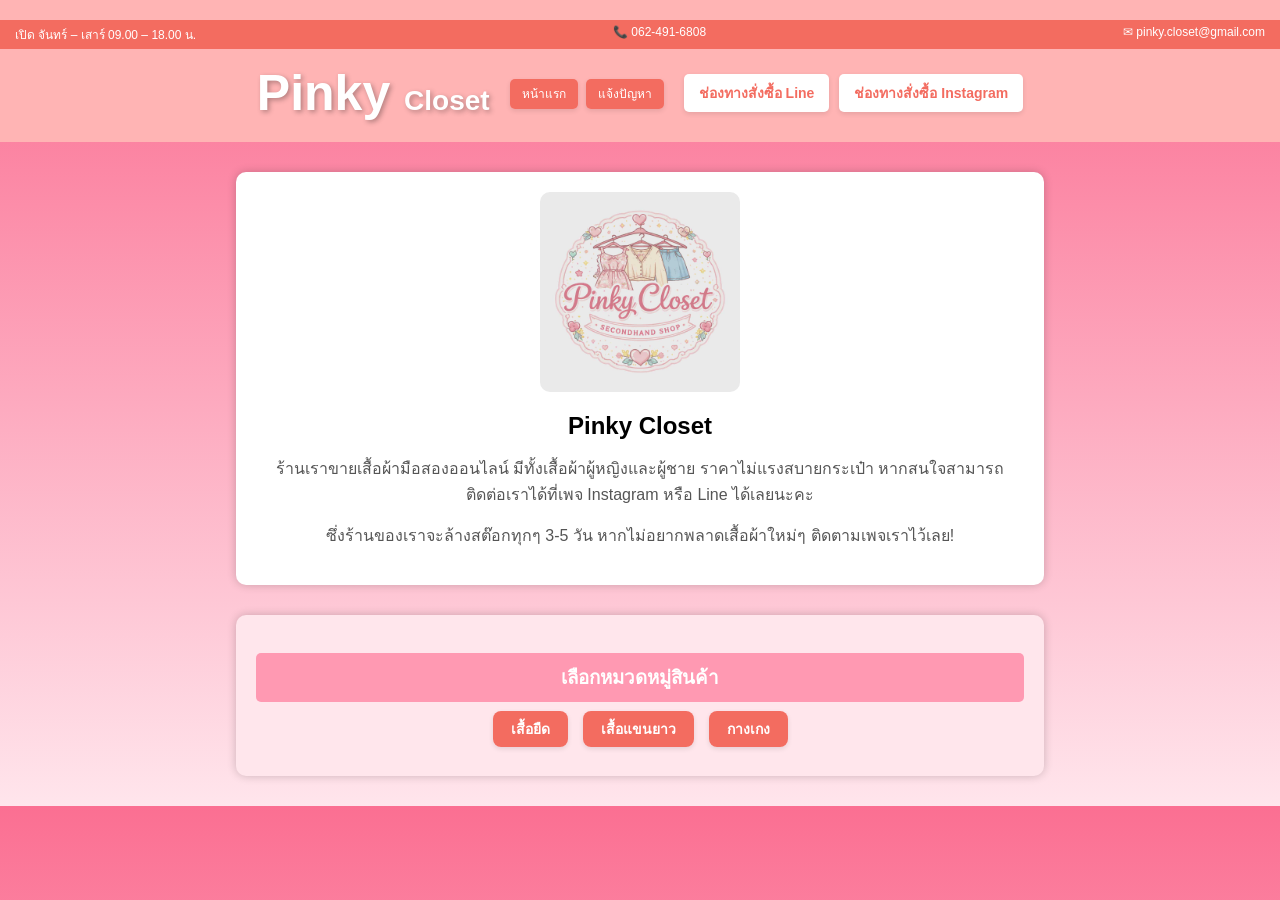
<file: index.html>
<!DOCTYPE html>
<html lang="th">
<head>
  <meta charset="UTF-8">
  <meta name="viewport" content="width=device-width, initial-scale=1.0">
  <link rel="stylesheet" href="styles24.css">
  <title>Pinky Closet</title>
</head>
<body>

<header>
  <div class="top-bar">
    <span>เปิด จันทร์ – เสาร์ 09.00 – 18.00 น.</span>
    <span>📞 062-491-6808</span>
    <span>✉ pinky.closet@gmail.com</span>
  </div>

  <div class="navbar">
    <div class="logo">
      Pinky <span>Closet</span>
    </div>

    <ul class="menu">
      <li><a href="#" class="btn-solid">หน้าแรก</a></li>
      <li><a href="https://6840215104-boop.github.io/pinkycloset/report" class="btn-solid">แจ้งปัญหา</a></li>
    </ul>

    <div class="nav-buttons">
      <a href="https://line.me/ti/p/G8GNcJH4ya" class="btn-solid">ช่องทางสั่งซื้อ Line</a>
      <a href="https://www.instagram.com/pinky_closet2" class="btn-solid">ช่องทางสั่งซื้อ Instagram</a>
    </div>
</header>

  <section class="profile">
    <img src="pinkycloset.jpg" alt="pinkycloset" width="427" height="274" border="0">
    <h2>Pinky Closet</h2>
    <p>ร้านเราขายเสื้อผ้ามือสองออนไลน์ มีทั้งเสื้อผ้าผู้หญิงและผู้ชาย ราคาไม่แรงสบายกระเป๋า หากสนใจสามารถติดต่อเราได้ที่เพจ Instagram หรือ Line ได้เลยนะคะ </p>
    <p>ซึ่งร้านของเราจะล้างสต๊อกทุกๆ 3-5 วัน หากไม่อยากพลาดเสื้อผ้าใหม่ๆ ติดตามเพจเราไว้เลย!</p>
  </section>

  <section class="product-menu">
    <h3>เลือกหมวดหมู่สินค้า</h3>
    <ul>
      <li><a href="https://6840215104-boop.github.io/pinkycloset/tshirt">เสื้อยืด</a></li>
      <li><a href="https://6840215104-boop.github.io/pinkycloset/long">เสื้อแขนยาว</a></li>
      <li><a href="https://6840215104-boop.github.io/pinkycloset/pants">กางเกง</a></li>
    </ul>
  </section>

</body>
</html>
</file>
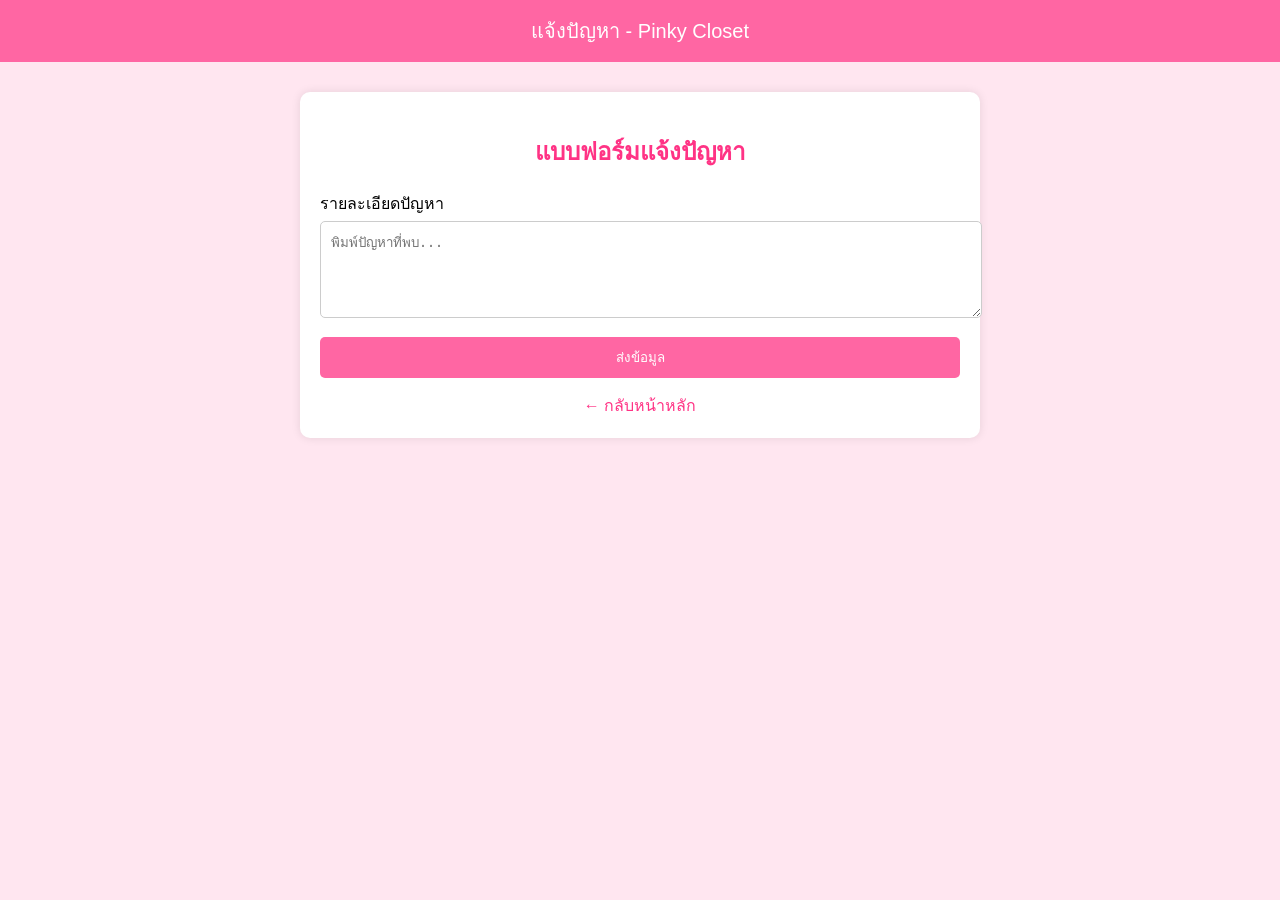
<file: index11.html>
<!DOCTYPE html>
<html lang="th">
<head>
  <meta charset="UTF-8">
  <meta name="viewport" content="width=device-width, initial-scale=1.0">
  <title>แจ้งปัญหา - Pinky Closet</title>

  <style>
    body{
      font-family: Arial, sans-serif;
      background-color: #ffe6f0;
      margin: 0;
      padding: 0;
    }
    
    header{
      background-color: #ff66a3;
      color: white;
      padding: 15px;
      text-align: center;
      font-size: 20px;
    }

    .container{
      width: 50%;
      margin: 30px auto;
      background: white;
      padding: 20px;
      border-radius: 10px;
      box-shadow: 0 0 10px rgba(0,0,0,0.1);
    }

    h2{
      text-align: center;
      color: #ff3385;
    }

    label{
      display: block;
      margin-top: 10px;
    }

    textarea{
      width: 100%;
      padding: 10px;
      margin-top: 5px;
      border-radius: 5px;
      border: 1px solid #ccc;
    }

    button{
      margin-top: 15px;
      width: 100%;
      padding: 10px;
      background-color: #ff66a3;
      color: white;
      border: none;
      border-radius: 5px;
      cursor: pointer;
    }

    button:hover{
      background-color: #ff3385;
    }

    .success{
      margin-top: 15px;
      text-align: center;
      color: green;
      display: none;
      font-weight: bold;
    }

    .back{
      display: block;
      text-align: center;
      margin-top: 15px;
    }

    .back a{
      color: #ff3385;
      text-decoration: none;
    }
  </style>
</head>

<body>

<header>
  แจ้งปัญหา - Pinky Closet
</header>

<div class="container">
  <h2>แบบฟอร์มแจ้งปัญหา</h2>

  <form>
    <label>รายละเอียดปัญหา</label>
  <textarea id="problem" rows="5" placeholder="พิมพ์ปัญหาที่พบ..."></textarea>

  <button type="button" onclick="checkForm()">
    ส่งข้อมูล
  </button>
  
  <script>
  function checkForm() {
    var text = document.getElementById("problem").value;
    if (text.trim() === "") {
      alert("กรุณากรอกข้อมูลก่อนนะคะ");
      } else {
      window.location.href = "https://6840215104-boop.github.io/pinkycloset/index12";
      }
    }
  </script>
  </form>

  <div class="back">
    <a href="https://6840215104-boop.github.io/pinkycloset/">← กลับหน้าหลัก</a>
  </div>
</div>

<script>
  function showMessage() {
    document.getElementById("successMsg").style.display = "block";
  }
</script>

</body>
</html>
</file>
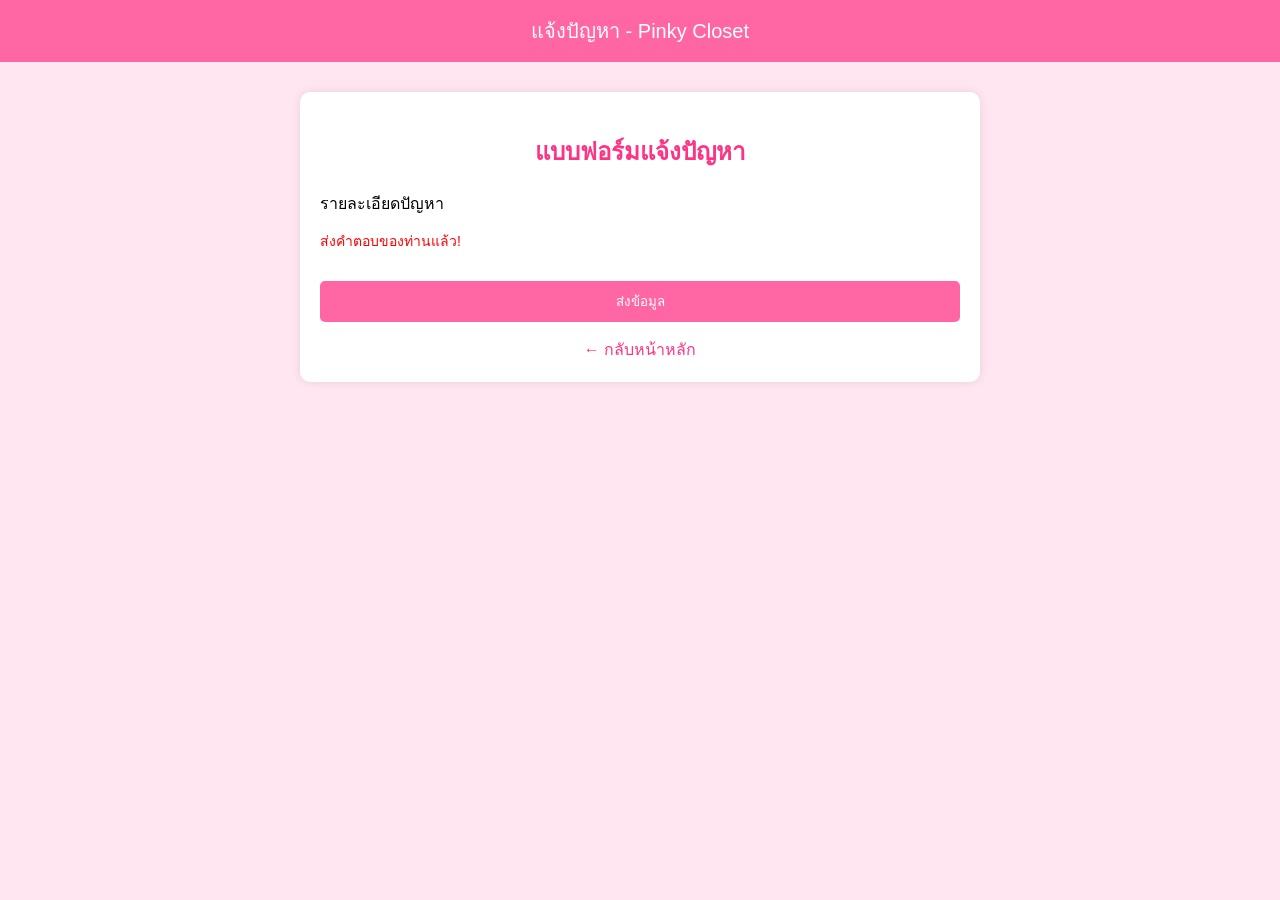
<file: index12.html>
<!DOCTYPE html>
<html lang="th">
<head>
  <meta charset="UTF-8">
  <meta name="viewport" content="width=device-width, initial-scale=1.0">
  <title>แจ้งปัญหา - Pinky Closet</title>
  
  <style>
    body{
      font-family: Arial, sans-serif;
      background-color: #ffe6f0;
      margin: 0;
      padding: 0;
    }
    
    header{
      background-color: #ff66a3;
      color: white;
      padding: 15px;
      text-align: center;
      font-size: 20px;
    }

    .container{
      width: 50%;
      margin: 30px auto;
      background: white;
      padding: 20px;
      border-radius: 10px;
      box-shadow: 0 0 10px rgba(0,0,0,0.1);
    }

    h2{
      text-align: center;
      color: #ff3385;
    }

    label{
      display: block;
      margin-top: 10px;
    }
    
    button{
      margin-top: 15px;
      width: 100%;
      padding: 10px;
      background-color: #ff66a3;
      color: white;
      border: none;
      border-radius: 5px;
      cursor: pointer;
    }

    button:hover{
      background-color: #ff3385;
    }

    .success{
      margin-top: 15px;
      text-align: center;
      color: green;
      display: none;
      font-weight: bold;
    }

    .back{
      display: block;
      text-align: center;
      margin-top: 15px;
    }

    .back a{
      color: #ff3385;
      text-decoration: none;
    }
  </style>
</head>

<body>

<header>
  แจ้งปัญหา - Pinky Closet
</header>

<div class="container">
  <h2>แบบฟอร์มแจ้งปัญหา</h2>

  <form>
    <label>รายละเอียดปัญหา</label>
      <p style="color: red; font-size: 14px;">
        ส่งคำตอบของท่านแล้ว!
      </p>

    <button type="button" onclick="showMessage()">
      ส่งข้อมูล
    </button>

    <!-- ข้อความแสดงผล -->
    <p id="successMsg" class="success">
      ✅ ส่งข้อมูลเรียบร้อยแล้ว ขอบคุณนะคะ 💕
    </p>
  </form>

  <div class="back">
    <a href="https://6840215104-boop.github.io/pinkycloset/">← กลับหน้าหลัก</a>
  </div>
</div>

<script>
  function showMessage() {
    document.getElementById("successMsg").style.display = "block";
  }
</script>

</body>
</html>
</file>
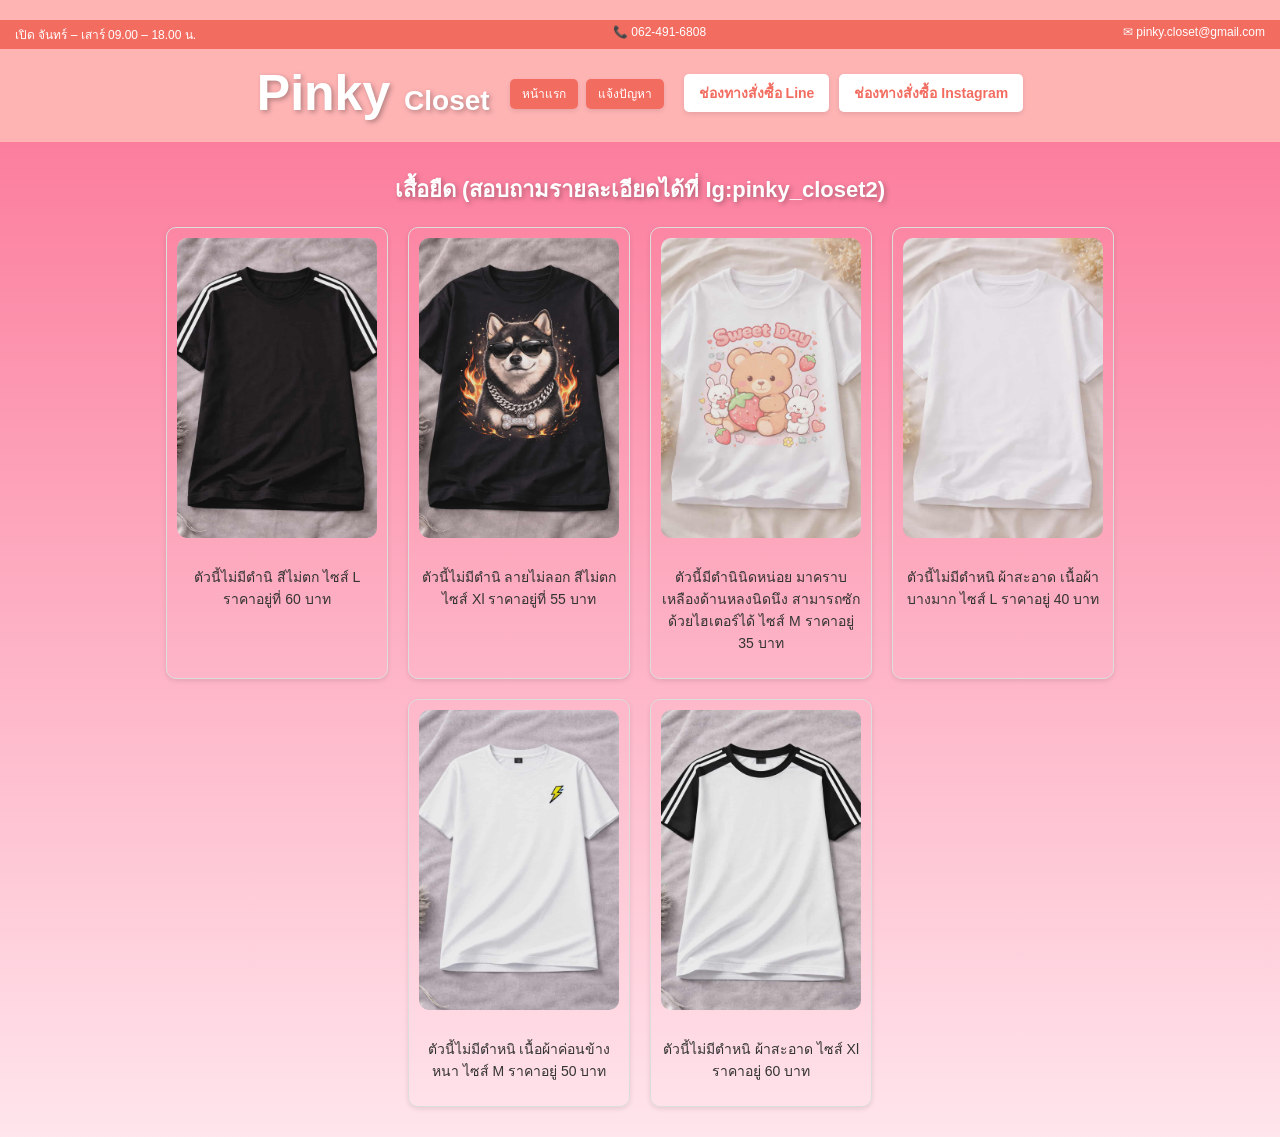
<file: index2.html>
<!DOCTYPE html>
<html lang="th">
<head>
  <meta charset="UTF-8">
  <meta name="viewport" content="width=device-width, initial-scale=1.0">
  <link rel="stylesheet" href="styles25.css">
  <title>Pinky Closet</title>
</head>
<body>

<header>
  <div class="top-bar">
    <span>เปิด จันทร์ – เสาร์ 09.00 – 18.00 น.</span>
    <span>📞 062-491-6808</span>
    <span>✉ pinky.closet@gmail.com</span>
  </div>

  <div class="navbar">
    <div class="logo">
      Pinky <span>Closet</span>
    </div>

    <ul class="menu">
      <li><a href="https://6840215104-boop.github.io/pinkycloset/" class="btn-solid">หน้าแรก</a></li>
      <li><a href="#" class="btn-solid">แจ้งปัญหา</a></li>
    </ul>

    <div class="nav-buttons">
      <a href="https://line.me/ti/p/G8GNcJH4ya" class="btn-solid">ช่องทางสั่งซื้อ Line</a>
      <a href="https://www.instagram.com/pinky_closet2" class="btn-solid">ช่องทางสั่งซื้อ Instagram</a>
    </div>
</header>

  <section class="product-section">
    <h2>เสื้อยืด (สอบถามรายละเอียดได้ที่ Ig:pinky_closet2)</h2>
    <div class="product-grid">
      <div class="product-card">
        <img src="black1.jfif" alt="เสื้อยืดสีดำ">
        <p>ตัวนี้ไม่มีตำนิ สีไม่ตก ไซส์ L ราคาอยู่ที่ 60 บาท</p>
      </div>
      <div class="product-card">
        <img src="black2.jfif" alt="เสื้อยืดสีดำ">
        <p>ตัวนี้ไม่มีตำนิ ลายไม่ลอก สีไม่ตก ไซส์ Xl ราคาอยู่ที่ 55 บาท</p>
      </div>
      <div class="product-card">
        <img src="white1.jfif" alt="เสื้อยืดสีขาว">
        <p>ตัวนี้มีตำนินิดหน่อย มาคราบเหลืองด้านหลงนิดนึง สามารถซักด้วยไฮเตอร์ได้ ไซส์ M ราคาอยู่ 35 บาท</p>
      </div>
      <div class="product-card">
        <img src="white2.jfif" alt="เสื้อยืดสีขาว">
        <p>ตัวนี้ไม่มีตำหนิ ผ้าสะอาด เนื้อผ้าบางมาก ไซส์ L ราคาอยู่ 40 บาท</p>
      </div>
      <div class="product-card">
        <img src="white3.jfif" alt="เสื้อยืดสีขาว">
        <p>ตัวนี้ไม่มีตำหนิ เนื้อผ้าค่อนข้างหนา ไซส์ M ราคาอยู่ 50 บาท</p>
      </div>
      <div class="product-card">
        <img src="white4.jfif" alt="เสื้อยืดสีขาว">
        <p>ตัวนี้ไม่มีตำหนิ ผ้าสะอาด ไซส์ Xl ราคาอยู่ 60 บาท</p>
      </div>
    </div>
  </section>

</body>
</html>
</file>
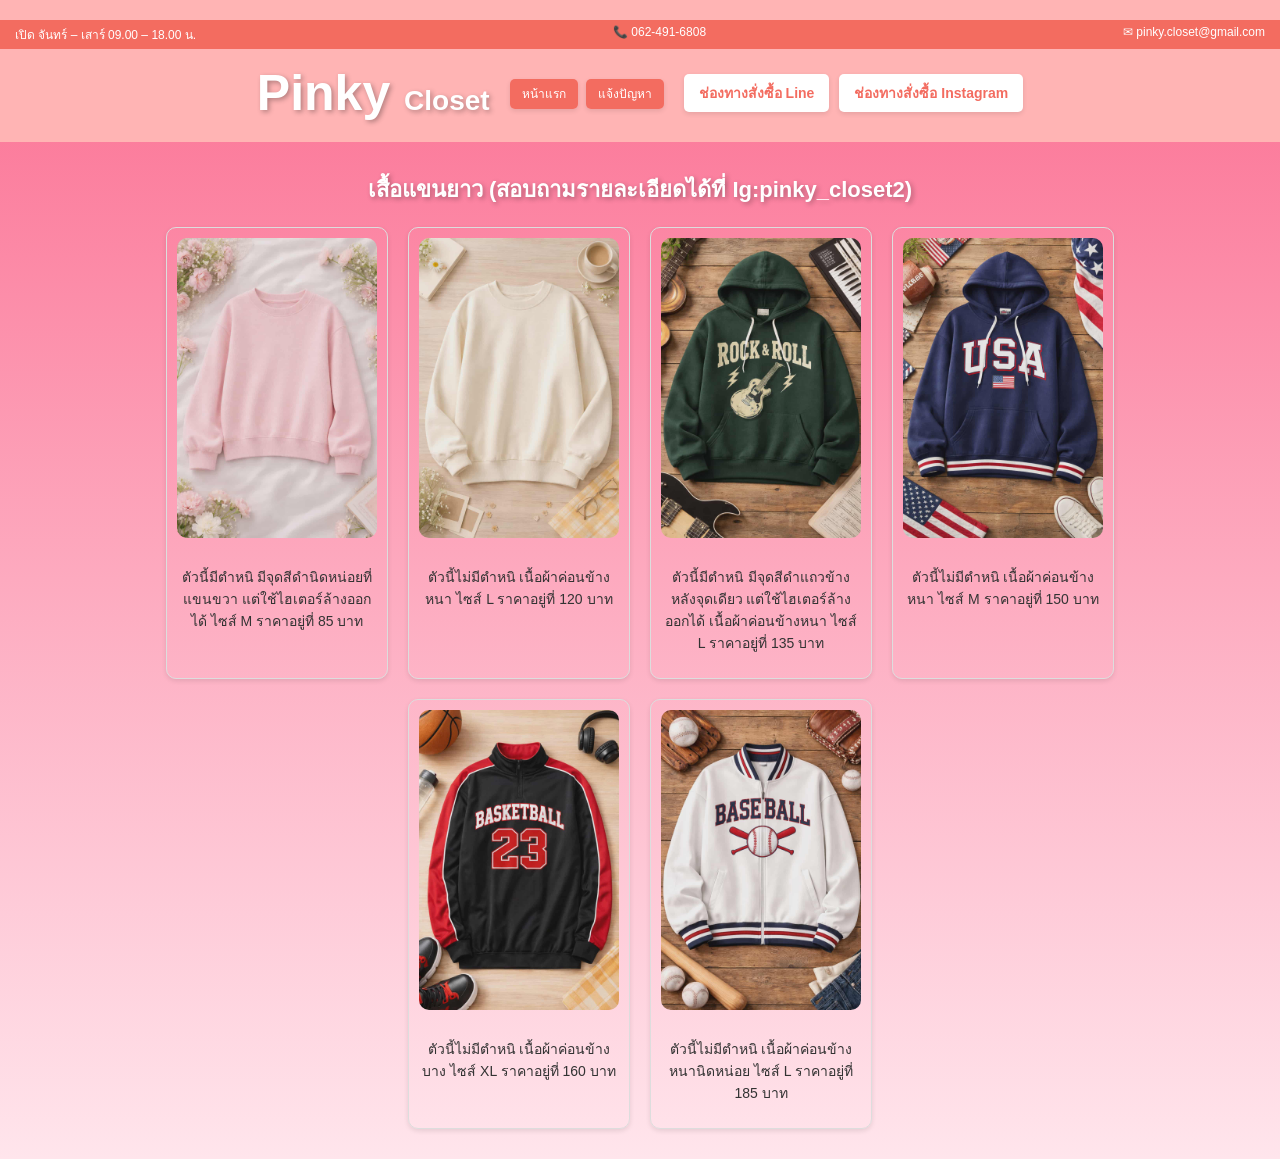
<file: index3.html>
<!DOCTYPE html>
<html lang="th">
<head>
  <meta charset="UTF-8">
  <meta name="viewport" content="width=device-width, initial-scale=1.0">
  <link rel="stylesheet" href="styles26.css">
  <title>Pinky Closet</title>
</head>
<body>

<header>
  <div class="top-bar">
    <span>เปิด จันทร์ – เสาร์ 09.00 – 18.00 น.</span>
    <span>📞 062-491-6808</span>
    <span>✉ pinky.closet@gmail.com</span>
  </div>

  <div class="navbar">
    <div class="logo">
      Pinky <span>Closet</span>
    </div>

    <ul class="menu">
      <li><a href="https://6840215104-boop.github.io/pinkycloset/" class="btn-solid">หน้าแรก</a></li>
      <li><a href="#" class="btn-solid">แจ้งปัญหา</a></li>
    </ul>

    <div class="nav-buttons">
      <a href="https://line.me/ti/p/G8GNcJH4ya" class="btn-solid">ช่องทางสั่งซื้อ Line</a>
      <a href="https://www.instagram.com/pinky_closet2" class="btn-solid">ช่องทางสั่งซื้อ Instagram</a>
    </div>
</header>

  <section class="product-section">
    <h2>เสื้อแขนยาว (สอบถามรายละเอียดได้ที่ Ig:pinky_closet2)</h2>
    <div class="product-grid">
      <div class="product-card">
        <img src="tl1.jfif" alt="เสื้อแขนยาว1">
        <p>ตัวนี้มีตำหนิ มีจุดสีดำนิดหน่อยที่แขนขวา แต่ใช้ไฮเตอร์ล้างออกได้ ไซส์ M ราคาอยู่ที่ 85 บาท</p>
      </div>
      <div class="product-card">
        <img src="tl2.jfif" alt="เสื้อแขนยาว2">
        <p>ตัวนี้ไม่มีตำหนิ เนื้อผ้าค่อนข้างหนา ไซส์ L ราคาอยู่ที่ 120 บาท</p>
      </div>
      <div class="product-card">
        <img src="tl3.jfif" alt="เสื้อแขนยาว3">
        <p>ตัวนี้มีตำหนิ มีจุดสีดำแถวข้างหลังจุดเดียว แต่ใช้ไฮเตอร์ล้างออกได้ เนื้อผ้าค่อนข้างหนา ไซส์ L ราคาอยู่ที่ 135 บาท
</p>
      </div>
      <div class="product-card">
        <img src="tl4.jfif" alt="เสื้อแขนยาว4">
        <p>ตัวนี้ไม่มีตำหนิ เนื้อผ้าค่อนข้างหนา ไซส์ M ราคาอยู่ที่ 150 บาท</p>
      </div>
      <div class="product-card">
        <img src="tl5.jfif" alt="เสื้อแขนยาว5">
        <p>ตัวนี้ไม่มีตำหนิ เนื้อผ้าค่อนข้างบาง ไซส์ XL ราคาอยู่ที่ 160 บาท</p>
      </div>
      <div class="product-card">
        <img src="tl6.jfif" alt="เสื้อแขนยาว6">
        <p>ตัวนี้ไม่มีตำหนิ เนื้อผ้าค่อนข้างหนานิดหน่อย ไซส์ L ราคาอยู่ที่ 185 บาท</p>
      </div>
    </div>
  </section>

</body>
</html>
</file>
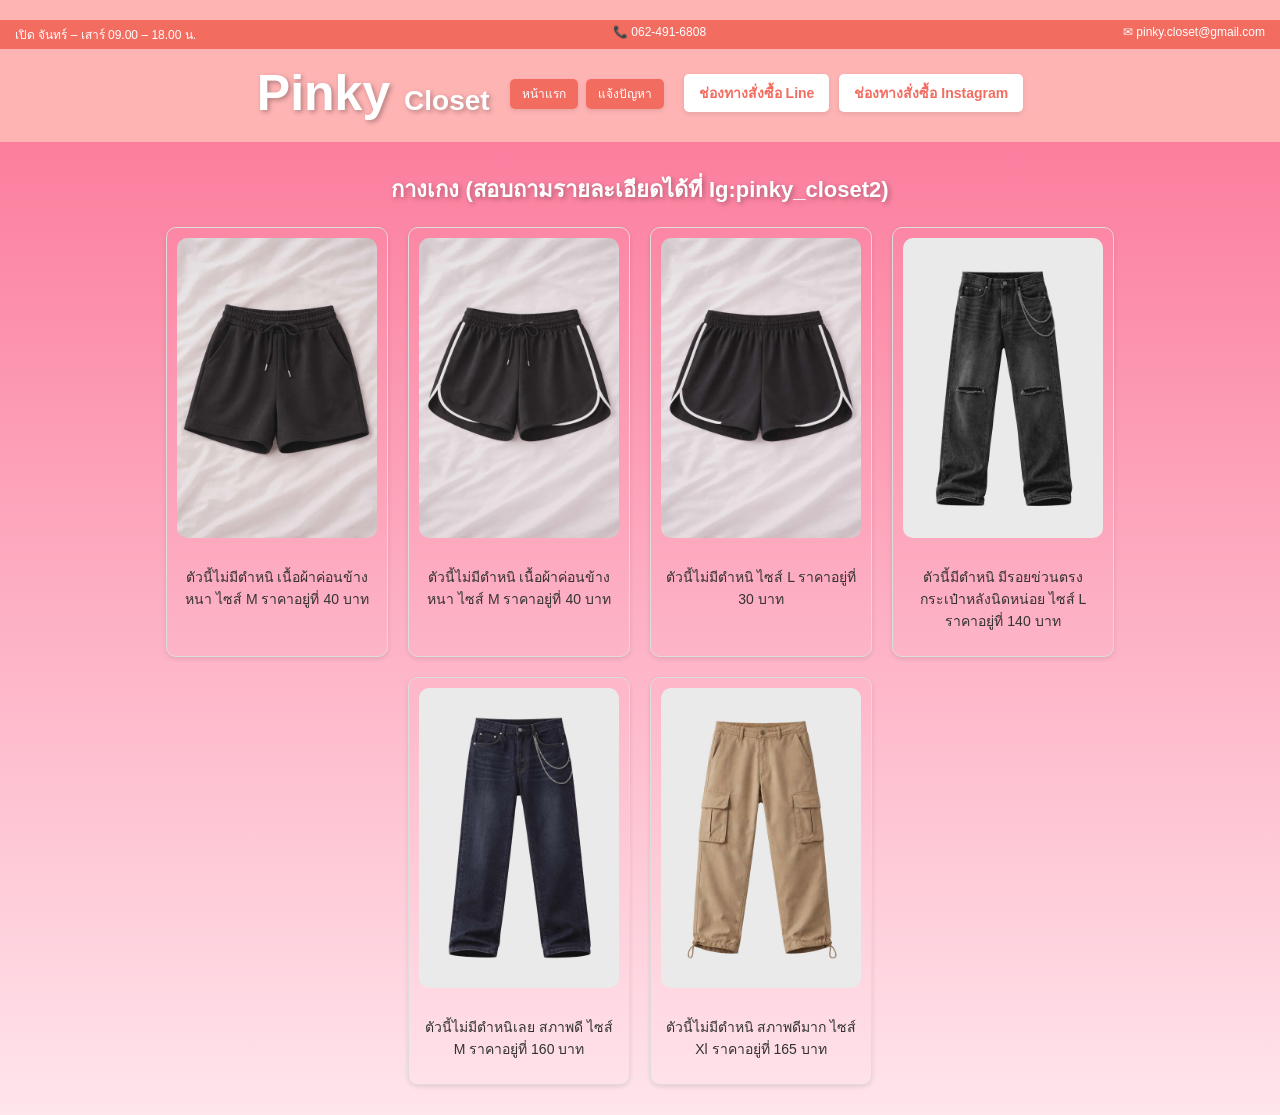
<file: index4.html>
<!DOCTYPE html>
<html lang="th">
<head>
  <meta charset="UTF-8">
  <meta name="viewport" content="width=device-width, initial-scale=1.0">
  <link rel="stylesheet" href="styles27.css">
  <title>Pinky Closet</title>
</head>
<body>

<header>
  <div class="top-bar">
    <span>เปิด จันทร์ – เสาร์ 09.00 – 18.00 น.</span>
    <span>📞 062-491-6808</span>
    <span>✉ pinky.closet@gmail.com</span>
  </div>

  <div class="navbar">
    <div class="logo">
      Pinky <span>Closet</span>
    </div>

    <ul class="menu">
      <li><a href="https://6840215104-boop.github.io/pinkycloset/" class="btn-solid">หน้าแรก</a></li>
      <li><a href="#" class="btn-solid">แจ้งปัญหา</a></li>
    </ul>

    <div class="nav-buttons">
      <a href="https://line.me/ti/p/G8GNcJH4ya" class="btn-solid">ช่องทางสั่งซื้อ Line</a>
      <a href="https://www.instagram.com/pinky_closet2" class="btn-solid">ช่องทางสั่งซื้อ Instagram</a>
    </div>
</header>

  <section class="product-section">
    <h2>กางเกง (สอบถามรายละเอียดได้ที่ Ig:pinky_closet2)</h2>
    <div class="product-grid">
      <div class="product-card">
        <img src="pa1.jfif" alt="กางเกง1">
        <p>ตัวนี้ไม่มีตำหนิ เนื้อผ้าค่อนข้างหนา ไซส์ M ราคาอยู่ที่ 40 บาท</p>
      </div>
      <div class="product-card">
        <img src="pa2.jfif" alt="กางเกง2">
        <p>ตัวนี้ไม่มีตำหนิ เนื้อผ้าค่อนข้างหนา ไซส์ M ราคาอยู่ที่ 40 บาท</p>
      </div>
      <div class="product-card">
        <img src="pa3.jfif" alt="กางเกง3">
        <p>ตัวนี้ไม่มีตำหนิ ไซส์ L ราคาอยู่ที่ 30 บาท</p>
      </div>
      <div class="product-card">
        <img src="pa4.jfif" alt="กางเกง4">
        <p>ตัวนี้มีตำหนิ มีรอยข่วนตรงกระเป๋าหลังนิดหน่อย ไซส์ L ราคาอยู่ที่ 140 บาท</p>
      </div>
      <div class="product-card">
        <img src="pa5.jfif" alt="กางเกง5">
        <p>ตัวนี้ไม่มีตำหนิเลย สภาพดี ไซส์ M ราคาอยู่ที่ 160 บาท</p>
      </div>
      <div class="product-card">
        <img src="pa6.jfif" alt="กางเกง6">
        <p>ตัวนี้ไม่มีตำหนิ สภาพดีมาก ไซส์ Xl ราคาอยู่ที่ 165 บาท</p>
      </div>
    </div>
  </section>

</body>
</html>
</file>
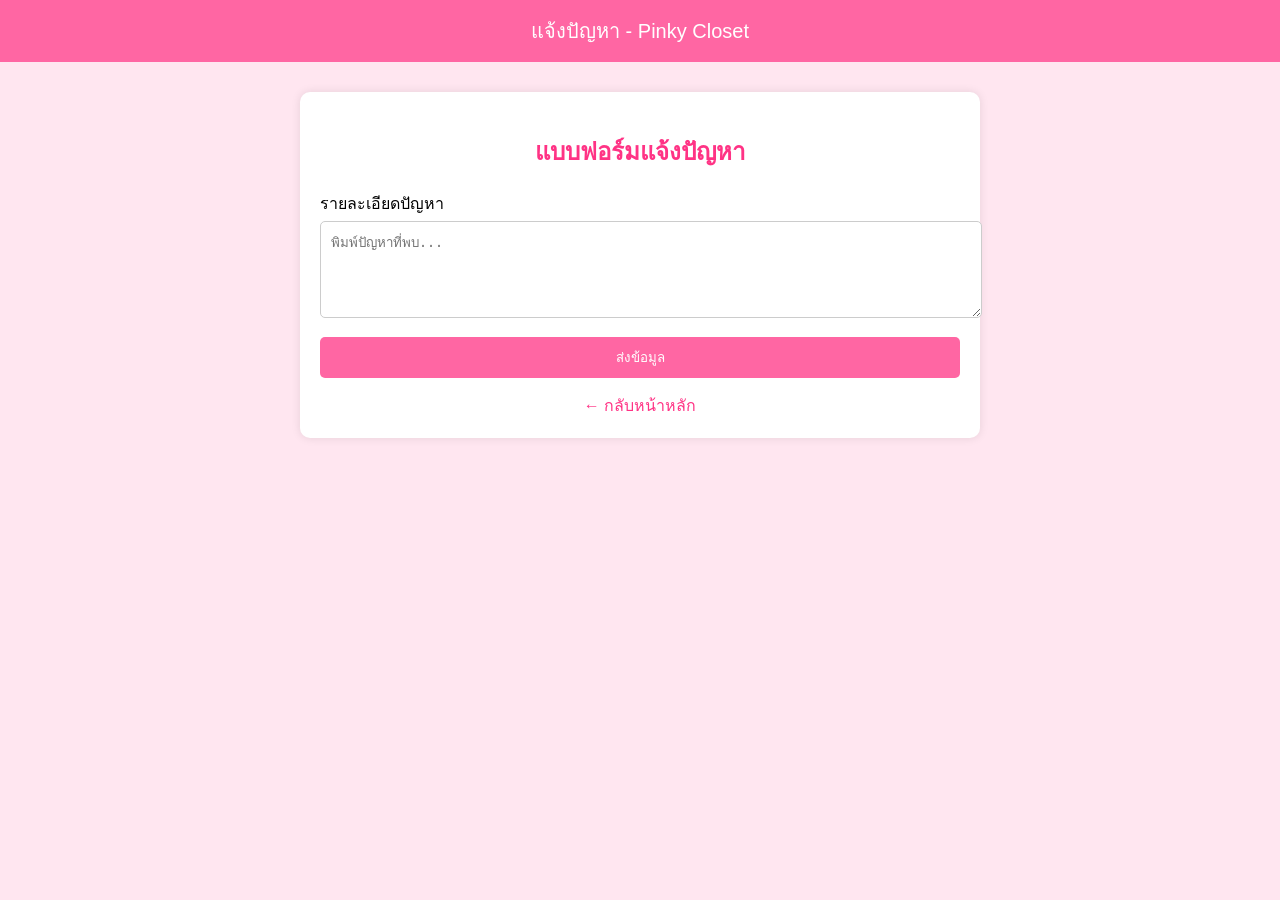
<file: report.html>
<!DOCTYPE html>
<html lang="th">
<head>
  <meta charset="UTF-8">
  <meta name="viewport" content="width=device-width, initial-scale=1.0">
  <title>แจ้งปัญหา - Pinky Closet</title>

  <style>
    body{
      font-family: Arial, sans-serif;
      background-color: #ffe6f0;
      margin: 0;
      padding: 0;
    }
    
    header{
      background-color: #ff66a3;
      color: white;
      padding: 15px;
      text-align: center;
      font-size: 20px;
    }

    .container{
      width: 50%;
      margin: 30px auto;
      background: white;
      padding: 20px;
      border-radius: 10px;
      box-shadow: 0 0 10px rgba(0,0,0,0.1);
    }

    h2{
      text-align: center;
      color: #ff3385;
    }

    label{
      display: block;
      margin-top: 10px;
    }

    textarea{
      width: 100%;
      padding: 10px;
      margin-top: 5px;
      border-radius: 5px;
      border: 1px solid #ccc;
    }

    button{
      margin-top: 15px;
      width: 100%;
      padding: 10px;
      background-color: #ff66a3;
      color: white;
      border: none;
      border-radius: 5px;
      cursor: pointer;
    }

    button:hover{
      background-color: #ff3385;
    }

    .success{
      margin-top: 15px;
      text-align: center;
      color: green;
      display: none;
      font-weight: bold;
    }

    .back{
      display: block;
      text-align: center;
      margin-top: 15px;
    }

    .back a{
      color: #ff3385;
      text-decoration: none;
    }
  </style>
</head>

<body>

<header>
  แจ้งปัญหา - Pinky Closet
</header>

<div class="container">
  <h2>แบบฟอร์มแจ้งปัญหา</h2>

  <form>
    <label>รายละเอียดปัญหา</label>
  <textarea id="problem" rows="5" placeholder="พิมพ์ปัญหาที่พบ..."></textarea>

  <button type="button" onclick="checkForm()">
    ส่งข้อมูล
  </button>
  
  <script>
  function checkForm() {
    var text = document.getElementById("problem").value;
    if (text.trim() === "") {
      alert("กรุณากรอกข้อมูลก่อนนะคะ");
      } else {
      window.location.href = "https://6840215104-boop.github.io/pinkycloset/report2";
      }
    }
  </script>
  </form>

  <div class="back">
    <a href="https://6840215104-boop.github.io/pinkycloset/">← กลับหน้าหลัก</a>
  </div>
</div>

<script>
  function showMessage() {
    document.getElementById("successMsg").style.display = "block";
  }
</script>

</body>
</html>
</file>
<file: styles24.css>
body {
  font-family: Arial, sans-serif;
  background: linear-gradient(to bottom,#FB6F92, #FFE5EC);
  margin: 0;
  text-align: center;
}
a {
  text-decoration: none;
}
.top-bar {
  background: #f36c60;
  color: white;
  font-size: 12px;
  padding: 5px 15px;
  display: flex;
  justify-content: space-between;
  margin: 0 auto;
}

header {
  background-color: #FFB4B4;
  color: white;
  padding: 20px 0;
}

.navbar {
  display: flex;
  align-items: center;
  justify-content: center;
  gap: 20px;
  flex-wrap: wrap;
  margin-top: 15px;
}

.logo {
  font-size: 50px;
  font-weight: bold;
  color: white;
  text-shadow: 2px 2px 5px rgba(0,0,0,0.3);
}

.logo span {
  font-size: 28px;
  font-weight: bold;
}

.menu {
  list-style: none;
  display: flex;
  gap: 8px;
  padding: 0;
  margin: 0;
}

.menu li a {
  background: #f36c60;
  color: white;
  padding: 8px 12px;
  border-radius: 5px;
  font-size: 12px;
  box-shadow: 0 2px 5px rgba(0,0,0,0.1);
  transition: background 0.3s;
}

.menu li a:hover {
  background: #e04f4f;
}

.nav-buttons {
  display: flex;
  gap: 10px;
  flex-wrap: wrap;
}

.nav-buttons a {
  background: white;
  color: #f36c60;
  padding: 8px 15px;
  border-radius: 5px;
  font-weight: bold;
  font-size: 14px;
  box-shadow: 0 2px 5px rgba(0,0,0,0.1);
  transition: background 0.3s;
}

.nav-buttons a:hover {
  background: #ffe6ec;
}

.profile {
  width: 60%;
  margin: 30px auto;
  padding: 20px;
  background: #fff;
  border-radius: 10px;
  box-shadow: 0 0 10px rgba(0,0,0,0.2);
  text-align: center;
}

.profile img {
  display: block;
  margin: 0 auto 15px;
  width: 200px;
  height: 200px;
  border-radius: 10px;
  object-fit: cover;
}

.profile h2 {
  margin-bottom: 10px;
}

.profile p {
  color: #555;
  line-height: 1.6;
}

.product-menu {
  width: 60%;
  margin: 30px auto;
  padding: 20px;
  background: #ffe6ec;
  border-radius: 10px;
  box-shadow: 0 0 10px rgba(0,0,0,0.2);
  text-align: center;
}

.product-menu h3 {
  background-color: #ff99b2;
  color: white;
  padding: 10px;
  border-radius: 5px;
  margin-bottom: 15px;
}

.product-menu ul {
  list-style: none;
  padding: 0;
  display: flex;
  justify-content: center;
  gap: 15px;
  flex-wrap: wrap;
}

.product-menu ul li a {
  background: #f36c60;
  color: white;
  padding: 10px 18px;
  border-radius: 8px;
  font-weight: bold;
  font-size: 14px;
  box-shadow: 0 2px 5px rgba(0,0,0,0.1);
  transition: background 0.3s;
}

.product-menu ul li a:hover {
  background: #e04f4f;
}
</file>
<file: styles25.css>
body {
  font-family: Arial, sans-serif;
  background: linear-gradient(to bottom,#FB6F92, #FFE5EC);
  margin: 0;
  text-align: center;
}
a {
  text-decoration: none;
}
.top-bar {
  background: #f36c60;
  color: white;
  font-size: 12px;
  padding: 5px 15px;
  display: flex;
  justify-content: space-between;
  margin: 0 auto;
}

header {
  background-color: #FFB4B4;
  color: white;
  padding: 20px 0;
}

.navbar {
  display: flex;
  align-items: center;
  justify-content: center;
  gap: 20px;
  flex-wrap: wrap;
  margin-top: 15px;
}

.logo {
  font-size: 50px;
  font-weight: bold;
  color: white;
  text-shadow: 2px 2px 5px rgba(0,0,0,0.3);
}

.logo span {
  font-size: 28px;
  font-weight: bold;
}

.menu {
  list-style: none;
  display: flex;
  gap: 8px;
  padding: 0;
  margin: 0;
}

.menu li a {
  background: #f36c60;
  color: white;
  padding: 8px 12px;
  border-radius: 5px;
  font-size: 12px;
  box-shadow: 0 2px 5px rgba(0,0,0,0.1);
  transition: background 0.3s;
}

.menu li a:hover {
  background: #e04f4f;
}

.nav-buttons {
  display: flex;
  gap: 10px;
  flex-wrap: wrap;
}

.nav-buttons a {
  background: white;
  color: #f36c60;
  padding: 8px 15px;
  border-radius: 5px;
  font-weight: bold;
  font-size: 14px;
  box-shadow: 0 2px 5px rgba(0,0,0,0.1);
  transition: background 0.3s;
}

.nav-buttons a:hover {
  background: #ffe6ec;
}

.product-section {
  width: 80%;
  margin: 30px auto;
  text-align: center;
}

.product-section h2 {
  font-size: 22px;
  font-weight: bold;
  color: white;
  text-shadow: 2px 2px 5px rgba(0,0,0,0.3);
  margin-bottom: 20px;
  color: white;
}

.product-grid {
  display: flex;
  justify-content: center;
  gap: 20px;
  flex-wrap: wrap;
}

.product-card {
  width: 200px;
  border: 1px solid #ddd;
  border-radius: 10px;
  padding: 10px;
  box-shadow: 0 2px 5px rgba(0,0,0,0.1);
  text-align: center;
}

.product-card img {
  width: 100%;
  border-radius: 10px;
  margin-bottom: 10px;
}

.product-card p {
  font-size: 14px;
  color: #333;
}
</file>
<file: styles26.css>
body {
  font-family: Arial, sans-serif;
  background: linear-gradient(to bottom,#FB6F92, #FFE5EC);
  margin: 0;
  text-align: center;
}
a {
  text-decoration: none;
}
.top-bar {
  background: #f36c60;
  color: white;
  font-size: 12px;
  padding: 5px 15px;
  display: flex;
  justify-content: space-between;
  margin: 0 auto;
}

header {
  background-color: #FFB4B4;
  color: white;
  padding: 20px 0;
}

.navbar {
  display: flex;
  align-items: center;
  justify-content: center;
  gap: 20px;
  flex-wrap: wrap;
  margin-top: 15px;
}

.logo {
  font-size: 50px;
  font-weight: bold;
  color: white;
  text-shadow: 2px 2px 5px rgba(0,0,0,0.3);
}

.logo span {
  font-size: 28px;
  font-weight: bold;
}

.menu {
  list-style: none;
  display: flex;
  gap: 8px;
  padding: 0;
  margin: 0;
}

.menu li a {
  background: #f36c60;
  color: white;
  padding: 8px 12px;
  border-radius: 5px;
  font-size: 12px;
  box-shadow: 0 2px 5px rgba(0,0,0,0.1);
  transition: background 0.3s;
}

.menu li a:hover {
  background: #e04f4f;
}

.nav-buttons {
  display: flex;
  gap: 10px;
  flex-wrap: wrap;
}

.nav-buttons a {
  background: white;
  color: #f36c60;
  padding: 8px 15px;
  border-radius: 5px;
  font-weight: bold;
  font-size: 14px;
  box-shadow: 0 2px 5px rgba(0,0,0,0.1);
  transition: background 0.3s;
}

.nav-buttons a:hover {
  background: #ffe6ec;
}

.product-section {
  width: 80%;
  margin: 30px auto;
  text-align: center;
}

.product-section h2 {
  font-size: 22px;
  font-weight: bold;
  color: white;
  text-shadow: 2px 2px 5px rgba(0,0,0,0.3);
  margin-bottom: 20px;
  color: white;
}

.product-grid {
  display: flex;
  justify-content: center;
  gap: 20px;
  flex-wrap: wrap;
}

.product-card {
  width: 200px;
  border: 1px solid #ddd;
  border-radius: 10px;
  padding: 10px;
  box-shadow: 0 2px 5px rgba(0,0,0,0.1);
  text-align: center;
}

.product-card img {
  width: 100%;
  border-radius: 10px;
  margin-bottom: 10px;
}

.product-card p {
  font-size: 14px;
  color: #333;
}
</file>
<file: styles27.css>
body {
  font-family: Arial, sans-serif;
  background: linear-gradient(to bottom,#FB6F92, #FFE5EC);
  margin: 0;
  text-align: center;
}
a {
  text-decoration: none;
}
.top-bar {
  background: #f36c60;
  color: white;
  font-size: 12px;
  padding: 5px 15px;
  display: flex;
  justify-content: space-between;
  margin: 0 auto;
}

header {
  background-color: #FFB4B4;
  color: white;
  padding: 20px 0;
}

.navbar {
  display: flex;
  align-items: center;
  justify-content: center;
  gap: 20px;
  flex-wrap: wrap;
  margin-top: 15px;
}

.logo {
  font-size: 50px;
  font-weight: bold;
  color: white;
  text-shadow: 2px 2px 5px rgba(0,0,0,0.3);
}

.logo span {
  font-size: 28px;
  font-weight: bold;
}

.menu {
  list-style: none;
  display: flex;
  gap: 8px;
  padding: 0;
  margin: 0;
}

.menu li a {
  background: #f36c60;
  color: white;
  padding: 8px 12px;
  border-radius: 5px;
  font-size: 12px;
  box-shadow: 0 2px 5px rgba(0,0,0,0.1);
  transition: background 0.3s;
}

.menu li a:hover {
  background: #e04f4f;
}

.nav-buttons {
  display: flex;
  gap: 10px;
  flex-wrap: wrap;
}

.nav-buttons a {
  background: white;
  color: #f36c60;
  padding: 8px 15px;
  border-radius: 5px;
  font-weight: bold;
  font-size: 14px;
  box-shadow: 0 2px 5px rgba(0,0,0,0.1);
  transition: background 0.3s;
}

.nav-buttons a:hover {
  background: #ffe6ec;
}

.product-section {
  width: 80%;
  margin: 30px auto;
  text-align: center;
}

.product-section h2 {
  font-size: 22px;
  font-weight: bold;
  color: white;
  text-shadow: 2px 2px 5px rgba(0,0,0,0.3);
  margin-bottom: 20px;
  color: white;
}

.product-grid {
  display: flex;
  justify-content: center;
  gap: 20px;
  flex-wrap: wrap;
}

.product-card {
  width: 200px;
  border: 1px solid #ddd;
  border-radius: 10px;
  padding: 10px;
  box-shadow: 0 2px 5px rgba(0,0,0,0.1);
  text-align: center;
}

.product-card img {
  width: 100%;
  border-radius: 10px;
  margin-bottom: 10px;
}

.product-card p {
  font-size: 14px;
  color: #333;
}
</file>
